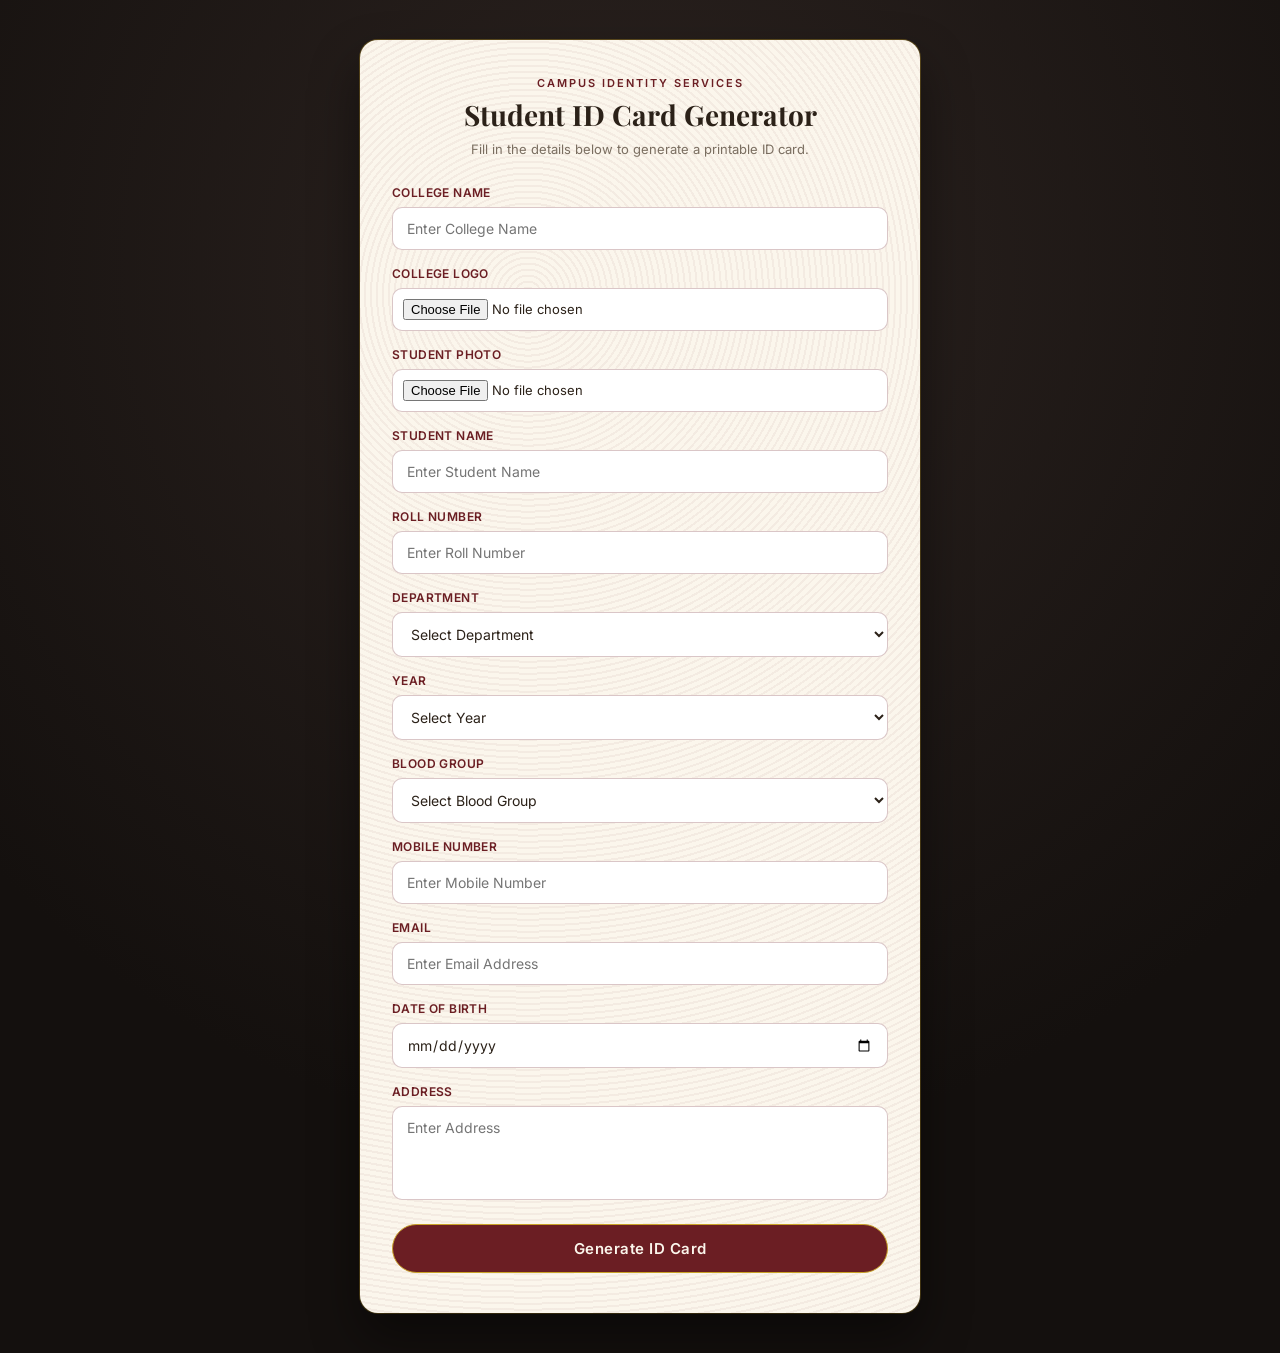
<file: index.html>
<!DOCTYPE html>
<html lang="en">
<head>
<meta charset="UTF-8">
<meta name="viewport" content="width=device-width, initial-scale=1.0">
<title>Student ID Card Generator</title>
<link rel="stylesheet" href="./css/style.css">

</head>
<body>

<div class="container">
  <p class="eyebrow">Campus Identity Services</p>
  <h1>Student ID Card Generator</h1>
  <p class="sub">Fill in the details below to generate a printable ID card.</p>

  <form id="studentForm">

    <div class="input-box">
      <label for="collegeName">College Name</label>
      <input type="text" id="collegeName" placeholder="Enter College Name" required>
    </div>

    <div class="input-box">
      <label for="collegeLogo">College Logo</label>
      <input type="file" id="collegeLogo" accept="image/*">
    </div>

    <div class="input-box">
      <label for="photo">Student Photo</label>
      <input type="file" id="photo" accept="image/*" required>
    </div>

    <div class="input-box">
      <label for="name">Student Name</label>
      <input type="text" id="name" placeholder="Enter Student Name" required>
    </div>

    <div class="input-box">
      <label for="roll">Roll Number</label>
      <input type="text" id="roll" placeholder="Enter Roll Number" required>
    </div>

    <div class="input-box">
      <label for="department">Department</label>
      <select id="department" required>
        <option value="">Select Department</option>
        <option>Computer Technology</option>
        <option>Information Technology</option>
        <option>Mechanical Engineering</option>
        <option>Civil Engineering</option>
        <option>Electrical Engineering</option>
        <option>Electronics Engineering</option>
      </select>
    </div>

    <div class="input-box">
      <label for="year">Year</label>
      <select id="year" required>
        <option value="">Select Year</option>
        <option>First Year</option>
        <option>Second Year</option>
        <option>Third Year</option>
      </select>
    </div>

    <div class="input-box">
      <label for="blood">Blood Group</label>
      <select id="blood" required>
        <option value="">Select Blood Group</option>
        <option>A+</option>
        <option>A-</option>
        <option>B+</option>
        <option>B-</option>
        <option>AB+</option>
        <option>AB-</option>
        <option>O+</option>
        <option>O-</option>
      </select>
    </div>

    <div class="input-box">
      <label for="mobile">Mobile Number</label>
      <input type="tel" id="mobile" placeholder="Enter Mobile Number" required>
    </div>

    <div class="input-box">
      <label for="email">Email</label>
      <input type="email" id="email" placeholder="Enter Email Address">
    </div>

    <div class="input-box">
      <label for="dob">Date of Birth</label>
      <input type="date" id="dob" required>
    </div>

    <div class="input-box">
      <label for="address">Address</label>
      <textarea id="address" rows="4" placeholder="Enter Address" required></textarea>
    </div>

    <button type="submit">Generate ID Card</button>

  </form>
</div>

<script src="./js/script.js"></script>
</body>
</html>
</file>
<file: css/style.css>
@import url('https://fonts.googleapis.com/css2?family=Playfair+Display:wght@600;700&family=IBM+Plex+Mono:wght@500;600&family=Inter:wght@400;500;600&display=swap');

:root{
  --maroon:#6B1E23;
  --maroon-dark:#4A1418;
  --gold:#C9A227;
  --cream:#FBF6EC;
  --ink:#2B2118;
  --muted:#7A6E60;
}
*{box-sizing:border-box;}

body{
  margin:0;
  min-height:100vh;
  display:flex;
  align-items:center;
  justify-content:center;
  background:radial-gradient(circle at 50% 20%, #2c2320 0%, #14100e 70%);
  font-family:'Inter',sans-serif;
  padding:40px 16px;
}

.container{
  width:100%;
  max-width:560px;
  background:var(--cream);
  border-radius:18px;
  padding:36px 32px 40px;
  box-shadow:0 25px 50px rgba(0,0,0,0.45), 0 0 0 1px rgba(201,162,39,0.35);
  position:relative;
  overflow:hidden;
}

.container::before{
  content:"";
  position:absolute;
  inset:0;
  background-image:repeating-radial-gradient(circle at 30% 20%, rgba(107,30,35,0.05) 0 2px, transparent 2px 6px);
  pointer-events:none;
}

.eyebrow{
  position:relative;
  font-size:11px;
  letter-spacing:2px;
  text-transform:uppercase;
  color:var(--maroon);
  font-weight:600;
  margin:0 0 6px;
  text-align:center;
}

.container h1{
  position:relative;
  font-family:'Playfair Display',serif;
  font-size:28px;
  color:var(--ink);
  text-align:center;
  margin:0 0 8px;
}

.sub{
  position:relative;
  text-align:center;
  color:var(--muted);
  font-size:13px;
  margin:0 0 28px;
}

#studentForm{
  position:relative;
  display:flex;
  flex-direction:column;
  gap:16px;
}

.input-box{
  display:flex;
  flex-direction:column;
}

.input-box label{
  font-size:12px;
  font-weight:600;
  letter-spacing:0.4px;
  text-transform:uppercase;
  color:var(--maroon);
  margin-bottom:7px;
}

.input-box input,
.input-box select,
.input-box textarea{
  width:100%;
  padding:12px 14px;
  border:1px solid rgba(107,30,35,0.25);
  border-radius:10px;
  font-size:14px;
  font-family:'Inter',sans-serif;
  color:var(--ink);
  background:#fff;
  outline:none;
  transition:border-color 0.25s ease, box-shadow 0.25s ease;
}

.input-box textarea{
  resize:none;
}

.input-box input:focus,
.input-box select:focus,
.input-box textarea:focus{
  border-color:var(--gold);
  box-shadow:0 0 0 3px rgba(201,162,39,0.2);
}

input[type="file"]{
  padding:10px;
  cursor:pointer;
  font-size:13px;
}

.hint{
  margin:6px 0 0;
  font-size:11px;
  color:var(--muted);
}

button{
  margin-top:8px;
  padding:14px;
  border:1px solid var(--gold);
  border-radius:999px;
  background:var(--maroon);
  color:var(--cream);
  font-size:15px;
  font-weight:600;
  letter-spacing:0.5px;
  cursor:pointer;
  font-family:'Inter',sans-serif;
  transition:background 0.25s ease, transform 0.2s ease;
}

button:hover{
  background:var(--maroon-dark);
  transform:translateY(-2px);
}

button:active{
  transform:translateY(0) scale(0.98);
}

button:focus-visible{
  outline:2px solid var(--gold);
  outline-offset:2px;
}

@media(max-width:600px){
  .container{
    padding:28px 20px 32px;
  }
  .container h1{
    font-size:22px;
  }
}

@media (prefers-reduced-motion: reduce){
  button{ transition:none !important; }
}
</file>
<file: css/card.css>
@import url('https://fonts.googleapis.com/css2?family=Playfair+Display:wght@600;700&family=IBM+Plex+Mono:wght@500;600&family=Inter:wght@400;500;600&display=swap');

:root{
  --maroon:#6B1E23;
  --maroon-dark:#4A1418;
  --gold:#C9A227;
  --cream:#FBF6EC;
  --ink:#2B2118;
  --muted:#7A6E60;
}
*{box-sizing:border-box;}

body{
  margin:0;
  min-height:100vh;
  display:flex;
  align-items:center;
  justify-content:center;
  background:radial-gradient(circle at 50% 20%, #2c2320 0%, #14100e 70%);
  font-family:'Inter',sans-serif;
  padding:40px 16px;
}

.page{
  display:flex;
  flex-direction:column;
  align-items:center;
}

.idcard{
  position:relative;
  width:340px;
  border-radius:18px;
  background:var(--cream);
  overflow:hidden;
  box-shadow:0 25px 50px rgba(0,0,0,0.45), 0 0 0 1px rgba(201,162,39,0.35);
  opacity:0;
  transform:scale(0.92);
  transition:transform 0.6s cubic-bezier(.2,.8,.2,1), opacity 0.6s ease;
  transform-style:preserve-3d;
  perspective:1000px;
}

.idcard::before{
  content:"";
  position:absolute;
  inset:0;
  background-image:repeating-radial-gradient(circle at 30% 20%, rgba(107,30,35,0.05) 0 2px, transparent 2px 6px);
  pointer-events:none;
  z-index:0;
}

.header{
  position:relative;
  background:linear-gradient(135deg, var(--maroon) 0%, var(--maroon-dark) 100%);
  padding:16px 20px 22px;
  text-align:center;
  color:var(--cream);
  z-index:1;
}

.header .logo{
  width:40px;
  height:40px;
  object-fit:contain;
  border-radius:8px;
  background:var(--cream);
  padding:4px;
  margin-bottom:8px;
  display:none;
}
.header .logo.show{
  display:inline-block;
}

.header h1{
  font-family:'Playfair Display',serif;
  font-size:19px;
  margin:0 0 4px;
  line-height:1.25;
}
.header .addr{
  font-size:11px;
  margin:0;
  color:#e6d9c8;
  letter-spacing:0.3px;
  text-transform:uppercase;
}
.header::after{
  content:"";
  position:absolute;
  left:0; right:0; bottom:-1px;
  height:4px;
  background:linear-gradient(90deg, transparent, var(--gold), transparent);
}

.photo-wrap{
  position:relative;
  z-index:1;
  display:flex;
  justify-content:center;
  margin-top:18px;
}
.photo-ring{
  width:96px;
  height:96px;
  border-radius:50%;
  padding:4px;
  background:linear-gradient(135deg, var(--gold), #8a6d1a);
  box-shadow:0 8px 18px rgba(0,0,0,0.35);
}
.photo-ring img{
  width:100%;
  height:100%;
  object-fit:cover;
  border-radius:50%;
  border:3px solid var(--cream);
  display:block;
  transition:transform 0.4s ease;
  background:#d8cdbb;
}

.body{
  position:relative;
  z-index:1;
  padding:14px 24px 20px;
  text-align:center;
}
.name{
  font-family:'Playfair Display',serif;
  font-size:17px;
  color:var(--ink);
  margin:6px 0 2px;
}
.role{
  font-size:11px;
  color:var(--muted);
  letter-spacing:1.5px;
  text-transform:uppercase;
  margin:0 0 14px;
}

.details{
  text-align:left;
  display:grid;
  grid-template-columns:auto 1fr;
  row-gap:7px;
  column-gap:10px;
  font-size:12.5px;
  border-top:1px dashed rgba(107,30,35,0.3);
  padding-top:12px;
}
.details dt{
  color:var(--maroon);
  font-weight:600;
  letter-spacing:0.3px;
}
.details dd{
  margin:0;
  font-family:'IBM Plex Mono',monospace;
  color:var(--ink);
  font-size:12px;
  word-break:break-word;
}

.barcode{
  margin-top:16px;
  height:34px;
  border-radius:6px;
  background:
    repeating-linear-gradient(90deg,
      var(--ink) 0 2px, transparent 2px 4px,
      var(--ink) 4px 5px, transparent 5px 9px,
      var(--ink) 9px 12px, transparent 12px 14px);
  opacity:0.85;
}
.barcode-label{
  font-family:'IBM Plex Mono',monospace;
  font-size:10px;
  letter-spacing:3px;
  color:var(--muted);
  text-align:center;
  margin-top:6px;
}

.shine{
  position:absolute;
  top:0; left:-60%;
  width:40%; height:100%;
  background:linear-gradient(120deg, transparent, rgba(255,255,255,0.35), transparent);
  transform:skewX(-20deg);
  pointer-events:none;
  z-index:2;
  transition:left 0.7s ease;
}
.idcard:hover .shine{ left:130%; }

.buttons{
  margin-top:24px;
  display:flex;
  gap:12px;
  flex-wrap:wrap;
  justify-content:center;
}

.buttons button{
  padding:11px 22px;
  border:1px solid var(--gold);
  border-radius:999px;
  background:var(--maroon);
  color:var(--cream);
  font-size:13px;
  font-weight:600;
  letter-spacing:0.4px;
  cursor:pointer;
  font-family:'Inter',sans-serif;
  transition:background 0.25s ease, transform 0.2s ease;
}

.buttons button:hover{
  background:var(--maroon-dark);
  transform:translateY(-2px);
}

.buttons button:focus-visible{
  outline:2px solid var(--gold);
  outline-offset:2px;
}

@media(max-width:420px){
  .idcard{ width:100%; }
}

@media print{
  body{ background:#fff; padding:0; }
  .buttons{ display:none; }
  .idcard{
    box-shadow:none;
    opacity:1 !important;
    transform:none !important;
    margin-top:0 !important;
  }
  .shine{ display:none; }
}

@media (prefers-reduced-motion: reduce){
  .idcard, .photo-ring img, .shine{ transition:none !important; }
}
</file>
